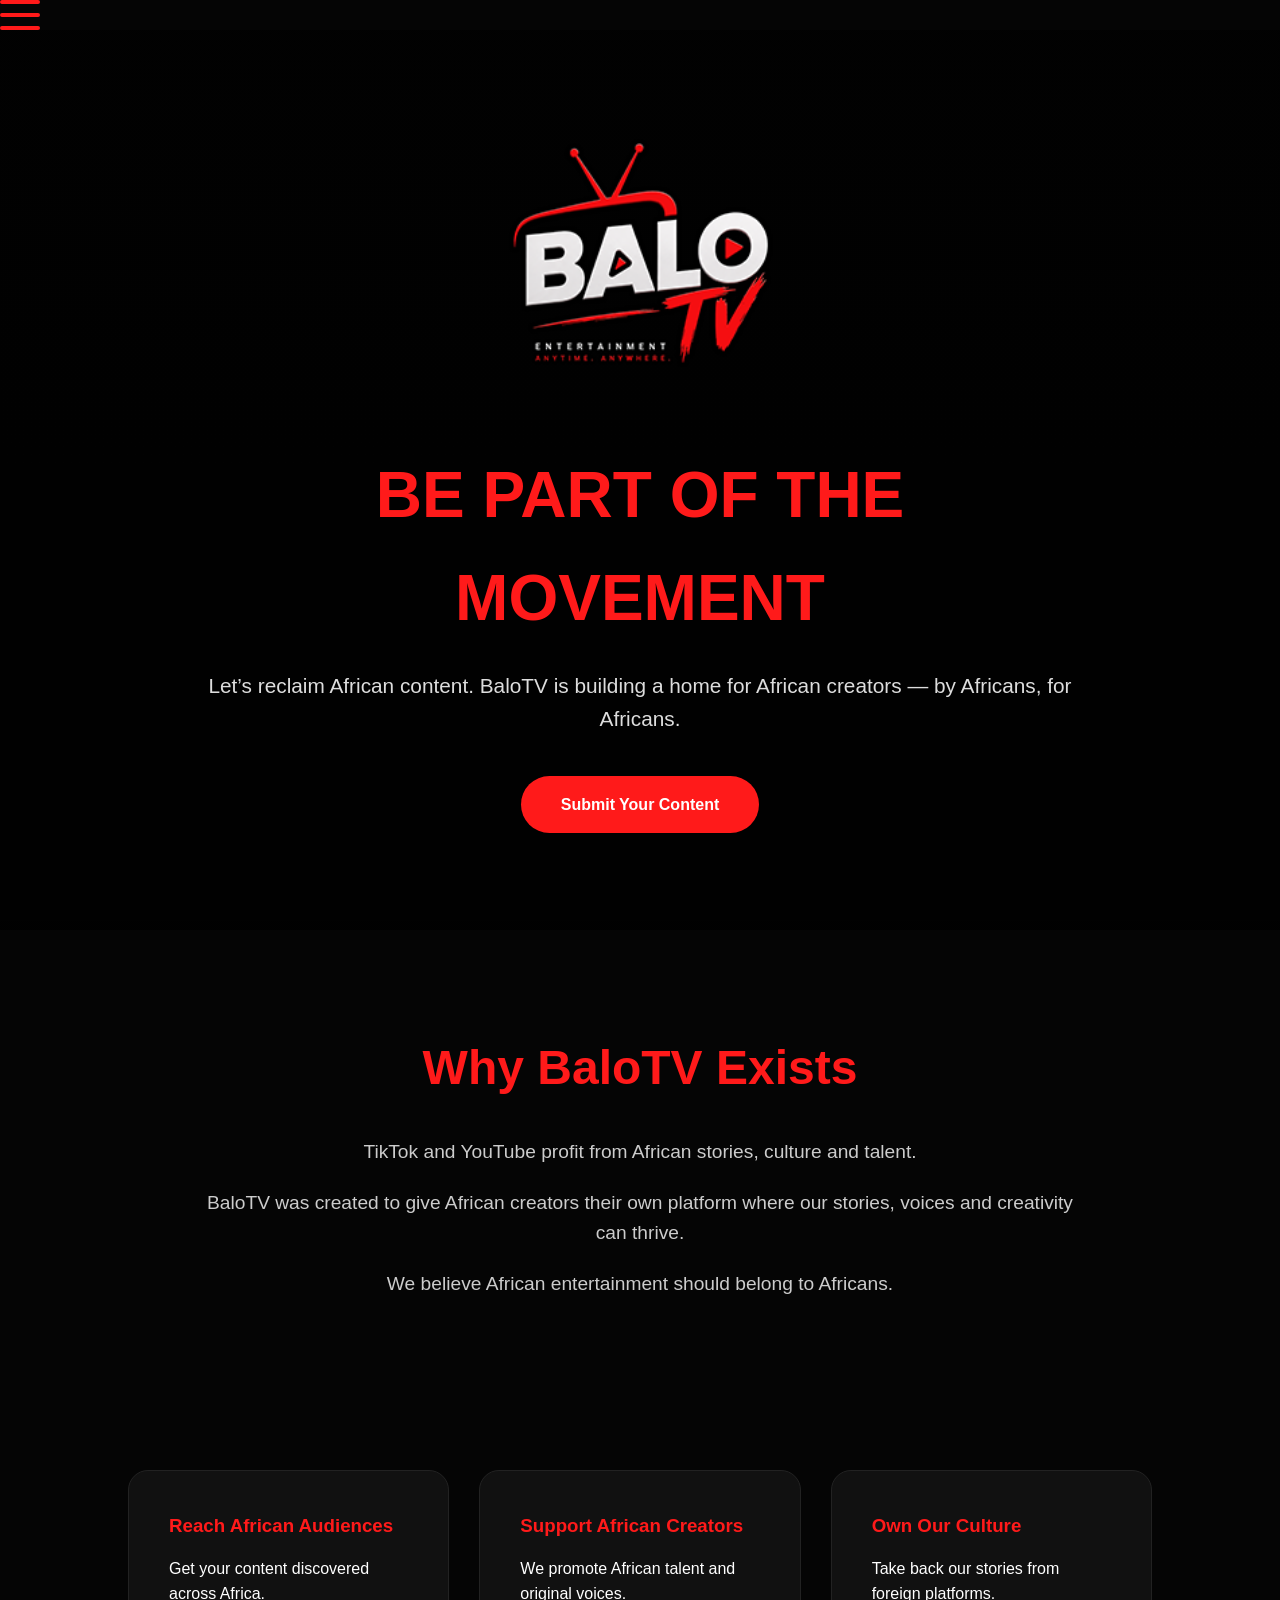
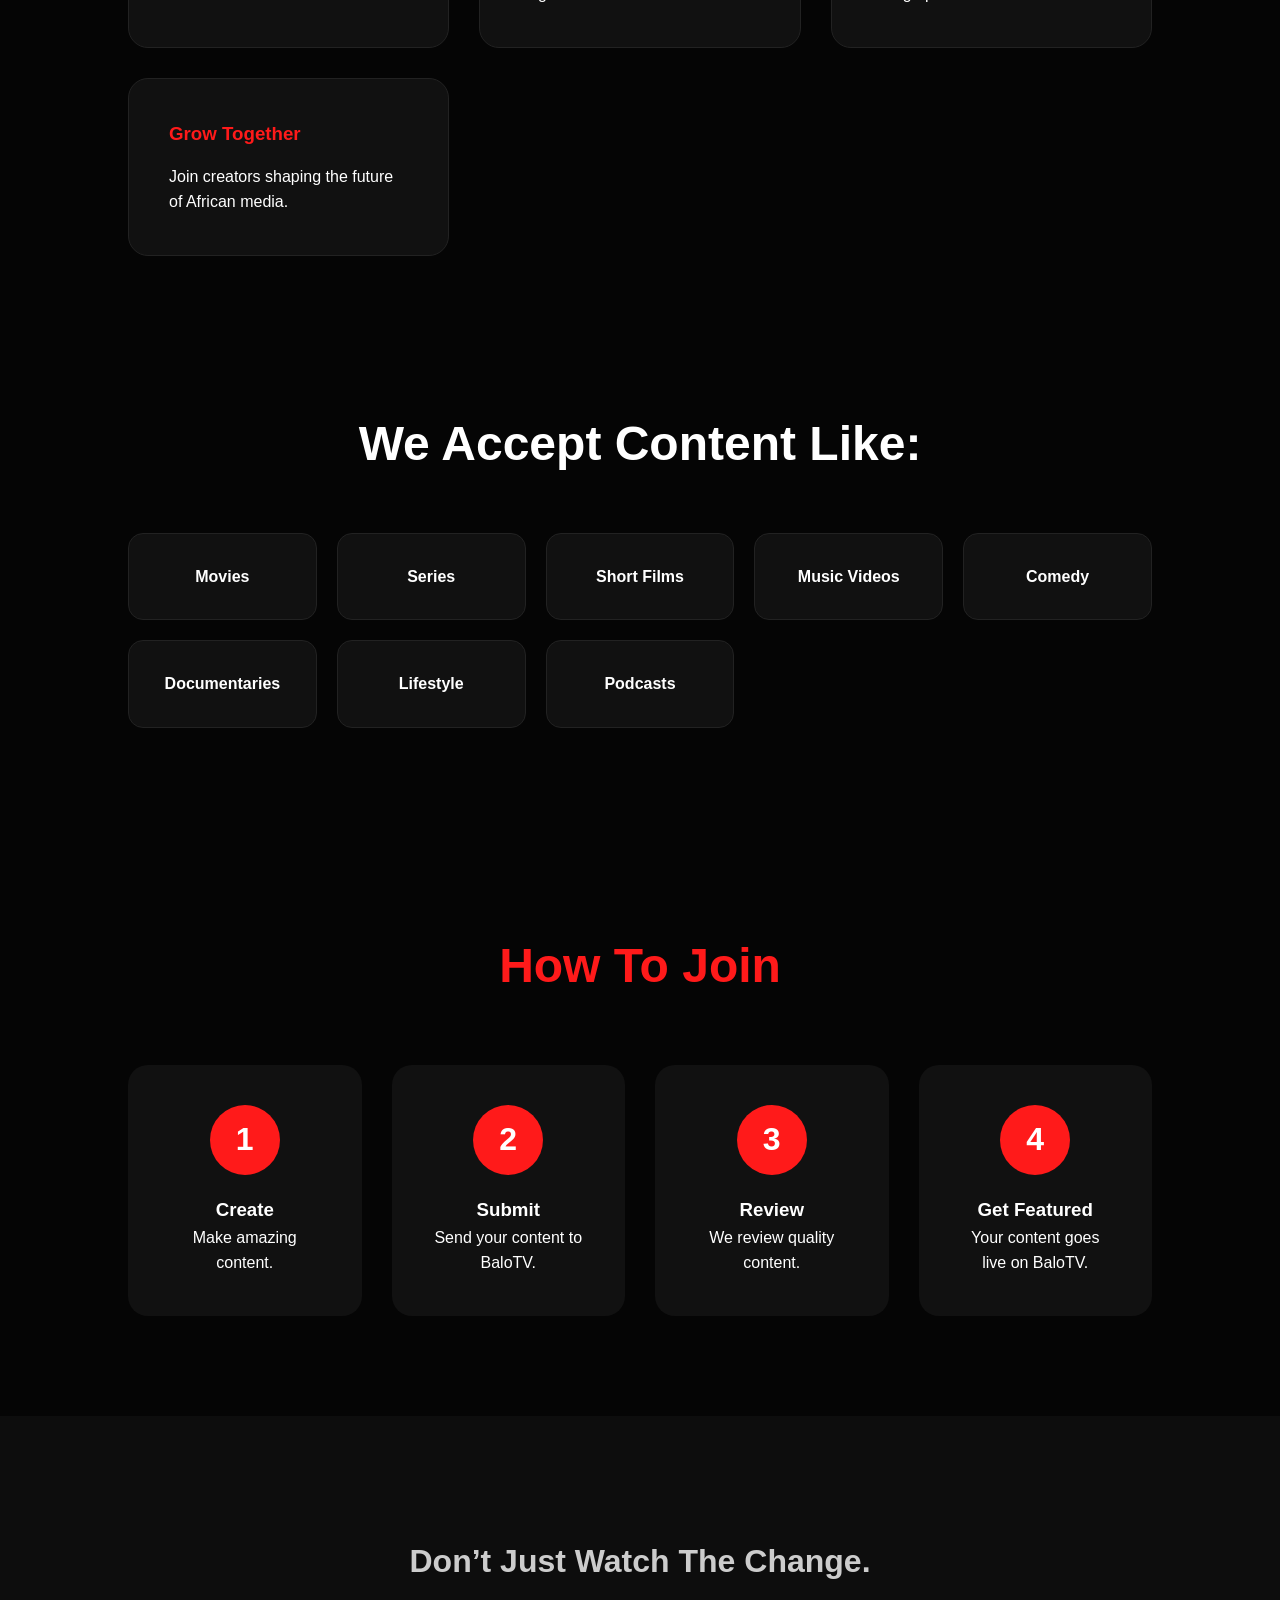
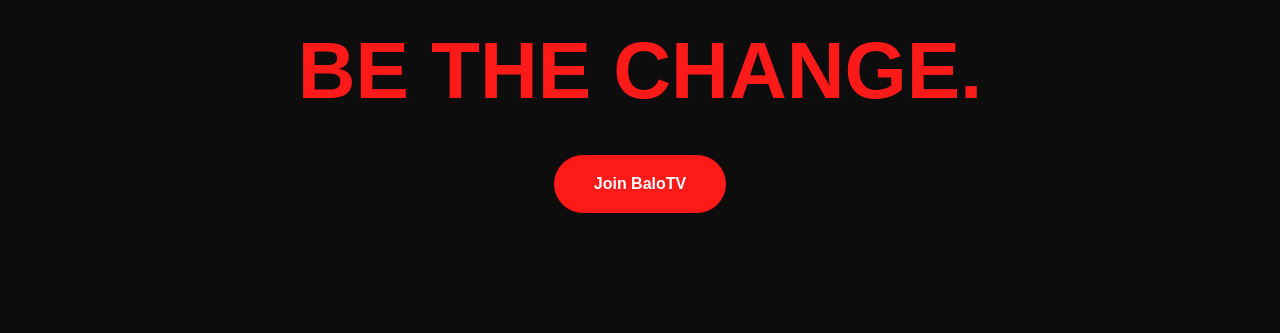
<file: about.html>
<!DOCTYPE html>
<html lang="en">
<head>
  <meta charset="UTF-8" />
  <meta name="viewport" content="width=device-width, initial-scale=1.0"/>
  <title>About BaloTV</title>

  <link rel="stylesheet" href="about.css">
</head>
<body>

  <header class="topbar">

    <!-- HAMBURGER MENU -->
  
    <div class="menu-btn" onclick="toggleMenu()">
  
      <span></span>
      <span></span>
      <span></span>
  
    </div>
  
    <!-- DROPDOWN MENU -->
  
    <div class="dropdown-menu" id="dropdownMenu">
  
      <a href="index.html">Home</a>
  
      <a href="about.html">Submit Content</a>
  
      <a href="terms.html">Terms</a>
  
    </div>
  



    <link rel="manifest" href="manifest.json">

    <meta
      name="theme-color"
      content="#ff1a1a"
    />
    
    <link
      rel="apple-touch-icon"
      href="images/icons/icon-192.png"
    />


  
  </header>   


  <header class="hero">

    <div class="overlay"></div>

    <div class="hero-content">

      <img src="images/balotv-logo.png" class="logo" alt="BaloTV">

      <h1>BE PART OF THE MOVEMENT</h1>

      <p class="hero-text">
        Let’s reclaim African content.
        BaloTV is building a home for African creators —
        by Africans, for Africans.
      </p>

      <a href="https://docs.google.com/forms/d/e/1FAIpQLSebDycgRggwLZPwn_AvzZuVKYHIpEoWNw3H_idjpXT6lPn4hg/viewform?usp=header" class="btn">
        Submit Your Content
      </a>

    </div>





    

  </header>

  <section class="about">

    <h2>Why BaloTV Exists</h2>

    <p>
      TikTok and YouTube profit from African stories,
      culture and talent.
    </p>

    <p>
      BaloTV was created to give African creators
      their own platform where our stories,
      voices and creativity can thrive.
    </p>

    <p>
      We believe African entertainment should belong
      to Africans.
    </p>

  </section>

  <section class="features">

    <div class="card">
      <h3>Reach African Audiences</h3>
      <p>
        Get your content discovered across Africa.
      </p>
    </div>

    <div class="card">
      <h3>Support African Creators</h3>
      <p>
        We promote African talent and original voices.
      </p>
    </div>

    <div class="card">
      <h3>Own Our Culture</h3>
      <p>
        Take back our stories from foreign platforms.
      </p>
    </div>

    <div class="card">
      <h3>Grow Together</h3>
      <p>
        Join creators shaping the future of African media.
      </p>
    </div>

  </section>

  <section class="content-types">

    <h2>We Accept Content Like:</h2>

    <div class="content-grid">

      <div class="type">Movies</div>
      <div class="type">Series</div>
      <div class="type">Short Films</div>
      <div class="type">Music Videos</div>
      <div class="type">Comedy</div>
      <div class="type">Documentaries</div>
      <div class="type">Lifestyle</div>
      <div class="type">Podcasts</div>

    </div>

  </section>

  <section class="steps">

    <h2>How To Join</h2>

    <div class="step-grid">

      <div class="step">
        <span>1</span>
        <h3>Create</h3>
        <p>Make amazing content.</p>
      </div>

      <div class="step">
        <span>2</span>
        <h3>Submit</h3>
        <p>Send your content to BaloTV.</p>
      </div>

      <div class="step">
        <span>3</span>
        <h3>Review</h3>
        <p>We review quality content.</p>
      </div>

      <div class="step">
        <span>4</span>
        <h3>Get Featured</h3>
        <p>Your content goes live on BaloTV.</p>
      </div>

    </div>

  </section>

  <section class="cta">

    <h2>Don’t Just Watch The Change.</h2>

    <h1>BE THE CHANGE.</h1>

    <a href="https://docs.google.com/forms/d/e/1FAIpQLSebDycgRggwLZPwn_AvzZuVKYHIpEoWNw3H_idjpXT6lPn4hg/viewform?usp=header" class="btn">
      Join BaloTV
    </a>

  </section>






  <!-- MOBILE NAV -->

<div class="mobile-nav">

  <button
    class="mobile-nav-btn active"
    onclick="window.location.href='index.html'"
  >
    Home
  </button>

  <button
    class="mobile-nav-btn"
    onclick="window.location.href='library.html'"
  >
    Library
  </button>

  <button
    class="mobile-nav-btn"
    onclick="window.location.href='blog.html'"
  >
    Blog
  </button>

</div>


  <script>

    function toggleMenu(){
    
      document
      .getElementById("dropdownMenu")
      .classList
      .toggle("active");
    
    }
    
    </script>



<script>

  if("serviceWorker" in navigator){
  
    navigator.serviceWorker
    .register("/service-worker.js");
  
  }
  
  </script>


</body>
</html>
</file>
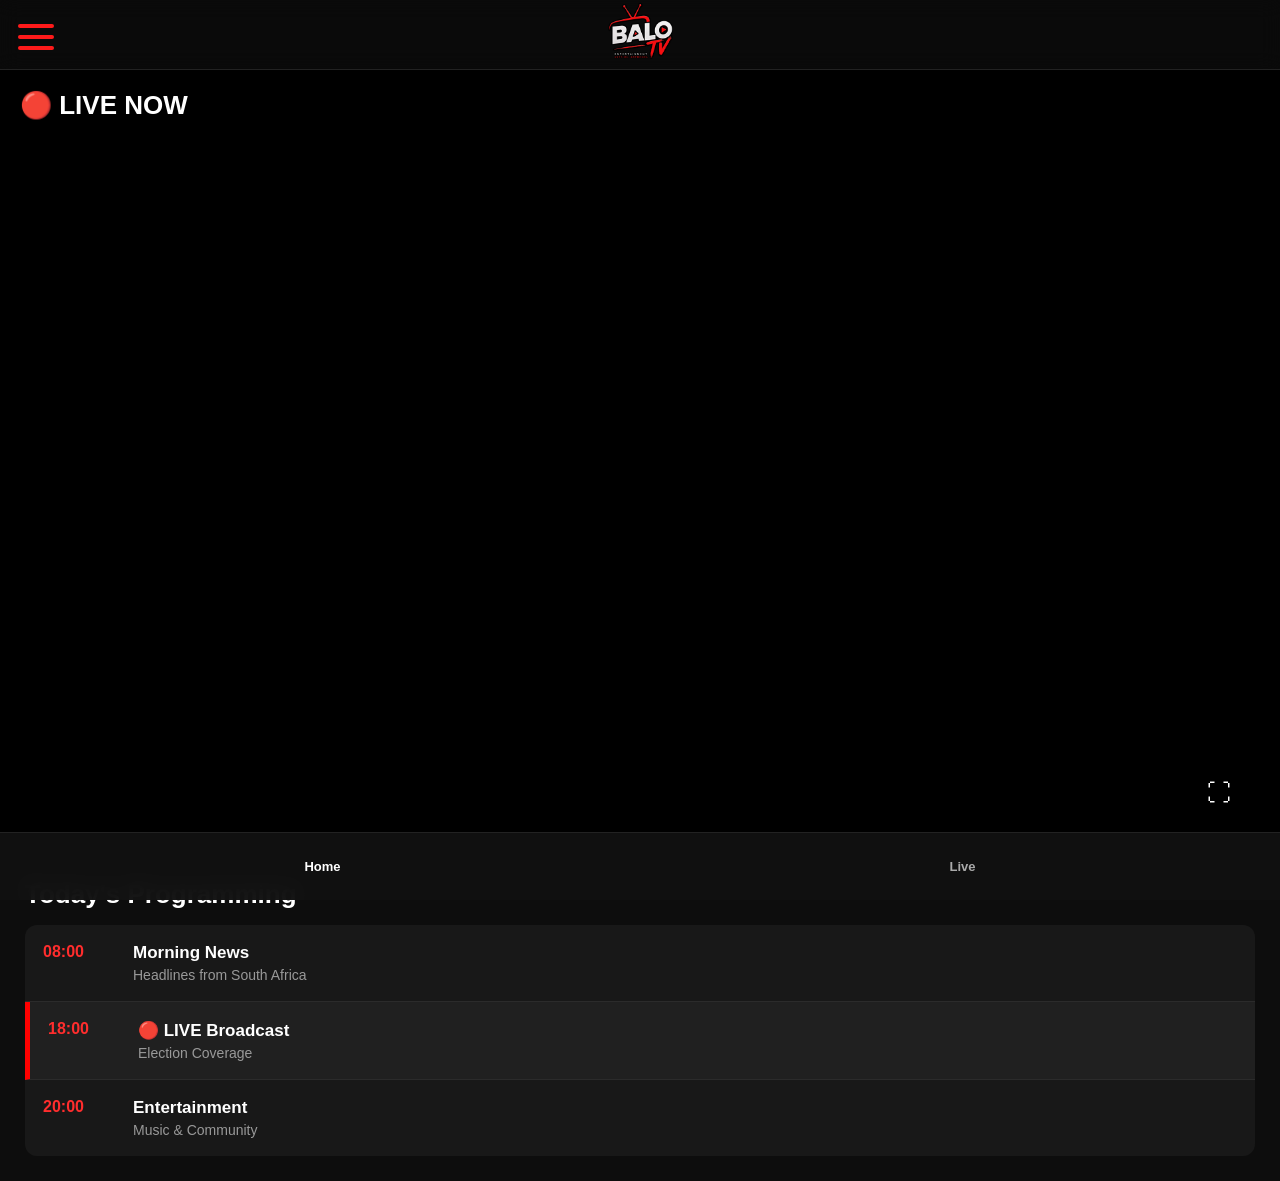
<file: live.html>
<!DOCTYPE html>
<html lang="en">
<head>

<meta charset="UTF-8">
<meta name="viewport" content="width=device-width, initial-scale=1.0">

<title>BaloTV Live</title>

<link rel="stylesheet" href="live.css">

<link rel="manifest" href="manifest.json">

<meta name="theme-color" content="#d60000">

<link rel="icon" href="images/balotv-logo-1.png">

</head>

<body>

<!-- HEADER -->

<!-- TOPBAR -->

<header class="topbar">

  <!-- MENU BUTTON -->

  <div
    class="menu-btn"
    onclick="toggleMenu()"
  >

    <span></span>
    <span></span>
    <span></span>

  </div>

  <!-- DROPDOWN -->

  <div
    class="dropdown-menu"
    id="dropdownMenu"
  >

    <a href="index.html">
      Home
    </a>

    <a href="about.html">
      Submit Content
    </a>

    <a href="terms.html">
      Terms
    </a>

  </div>

  <!-- LOGO -->

  <div class="logo">

    <img
      src="images/balotv-logo.png"
      alt="BaloTV"
    >

  </div>



</header>



<!-- LIVE PLAYER -->

<section class="player-section">

    <h2 class="section-title">

        🔴 LIVE NOW

    </h2>

    <div class="player-wrapper">

        <iframe

            id="livePlayer"

            src=""

            allowfullscreen

            allow="autoplay; encrypted-media"

        ></iframe>




        <button id="fullscreenBtn" class="fullscreen-btn">
          ⛶
      </button>
      
      <iframe id="livePlayer"></iframe>



      

    </div>

</section>

<!-- OFF AIR -->

<section id="offlineScreen">

    <div class="offline-box">

        <h2>

            📺 CURRENTLY OFF AIR

        </h2>

        <p>

            There is no live broadcast at the moment.

        </p>

        <p>

            Please check back later.

        </p>

    </div>

</section>

<section class="schedule">

  <h2 class="section-title">
  
  Today's Programming
  
  </h2>
  
  <div class="schedule-card">
  
  <div class="programme">
  
  <span class="time">08:00</span>
  
  <div>
  
  <h3>Morning News</h3>
  
  <p>Headlines from South Africa</p>
  
  </div>
  
  </div>
  
  <div class="programme current">
  
  <span class="time">18:00</span>
  
  <div>
  
  <h3>🔴 LIVE Broadcast</h3>
  
  <p>Election Coverage</p>
  
  </div>
  
  </div>
  
  <div class="programme">
  
  <span class="time">20:00</span>
  
  <div>
  
  <h3>Entertainment</h3>
  
  <p>Music & Community</p>
  
  </div>
  
  </div>
  
  </div>
  
  </section>


  <!-- MOBILE NAV -->

  <div class="mobile-nav">

    <button
      class="mobile-nav-btn active"
      onclick="window.location.href='index.html'"
    >
      Home
    </button>



    <button
      class="mobile-nav-btn"
      onclick="window.location.href='blog.html'"
    >
      Live
    </button>

  </div>




<script src="live.js"></script>

</body>
</html>
</file>
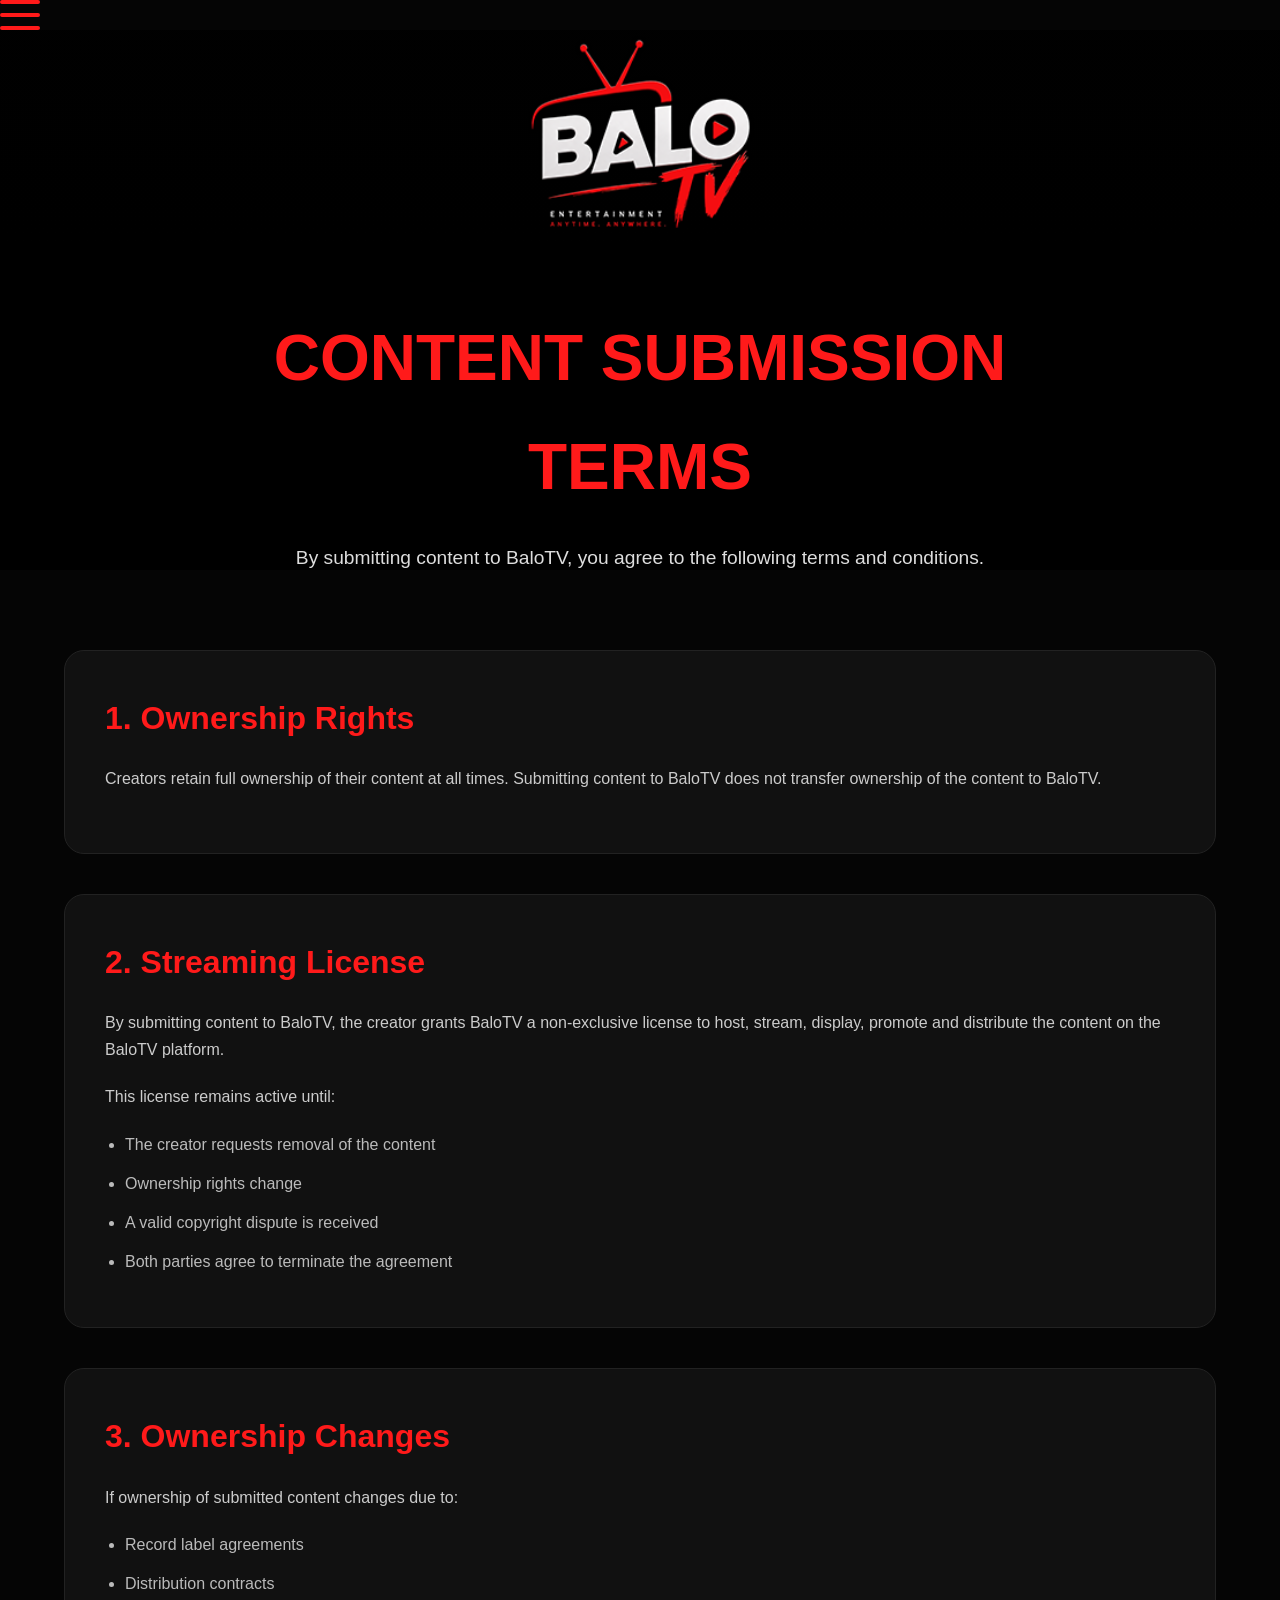
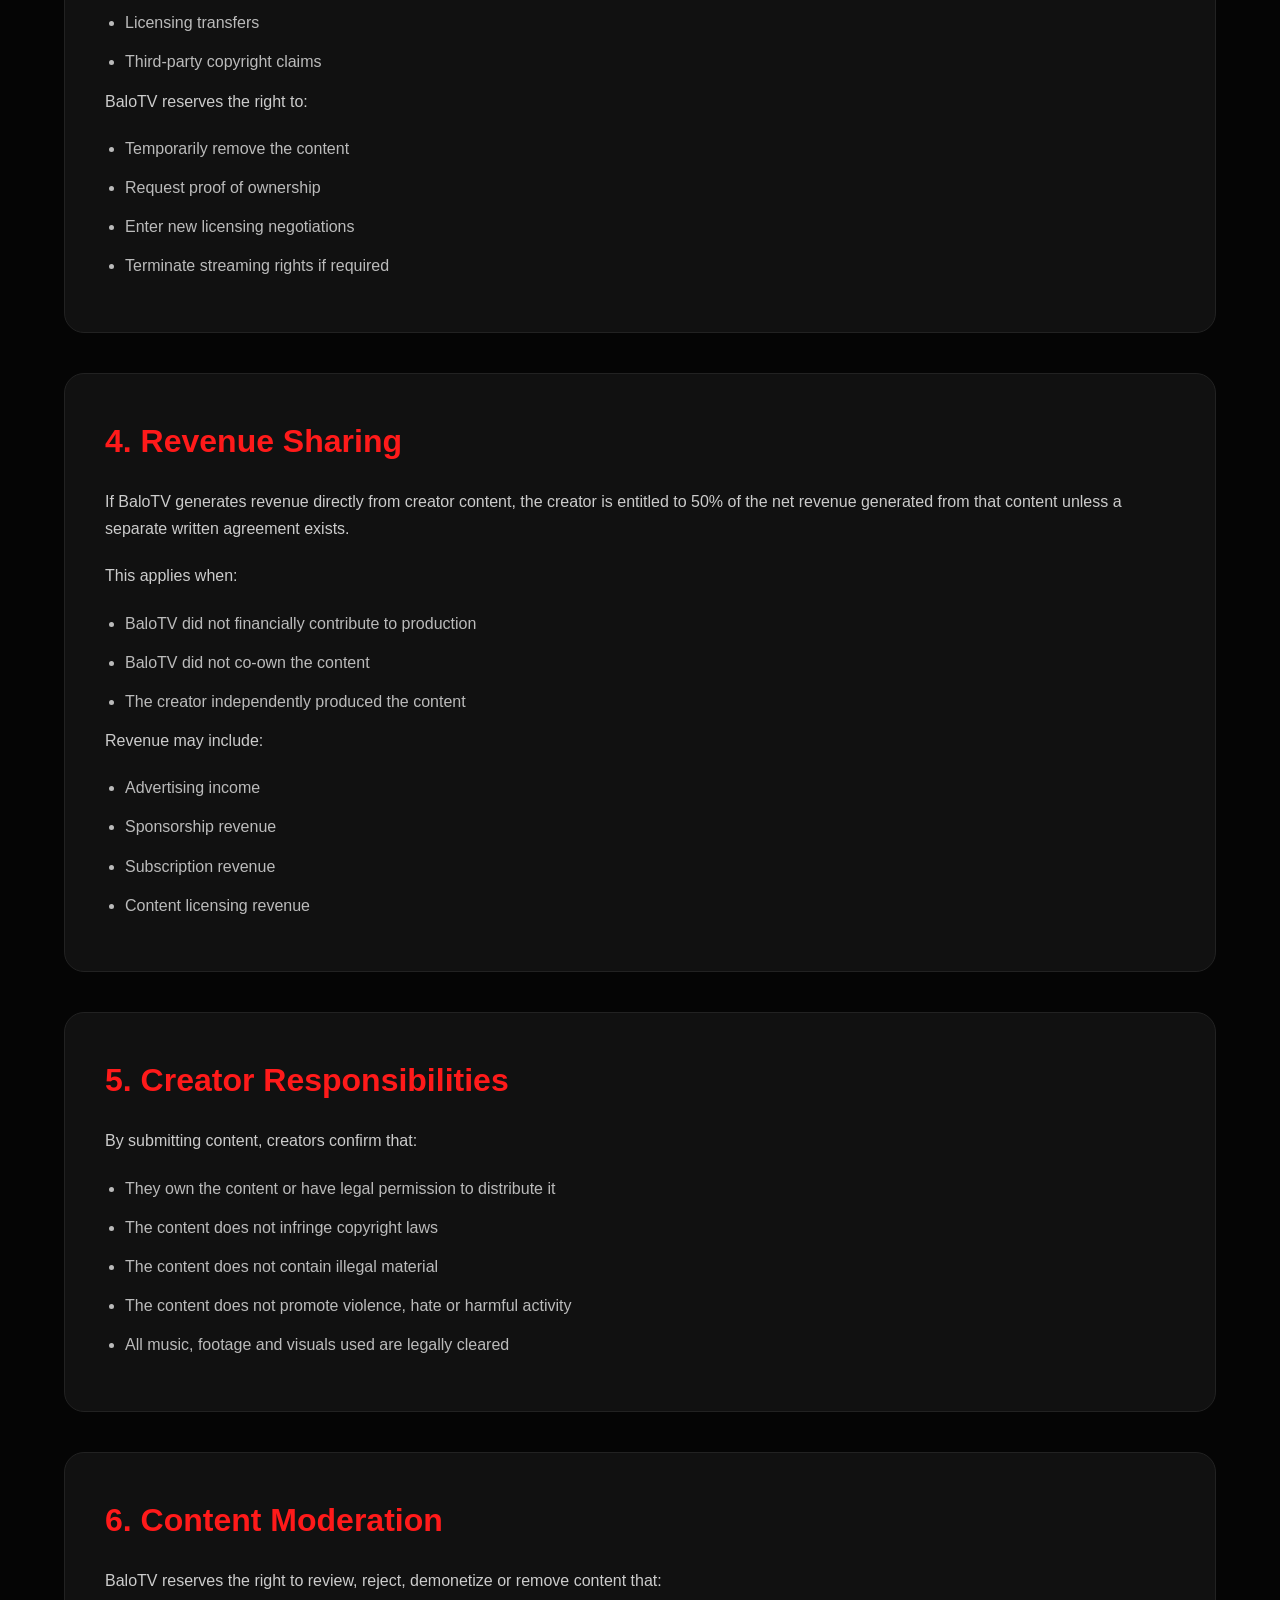
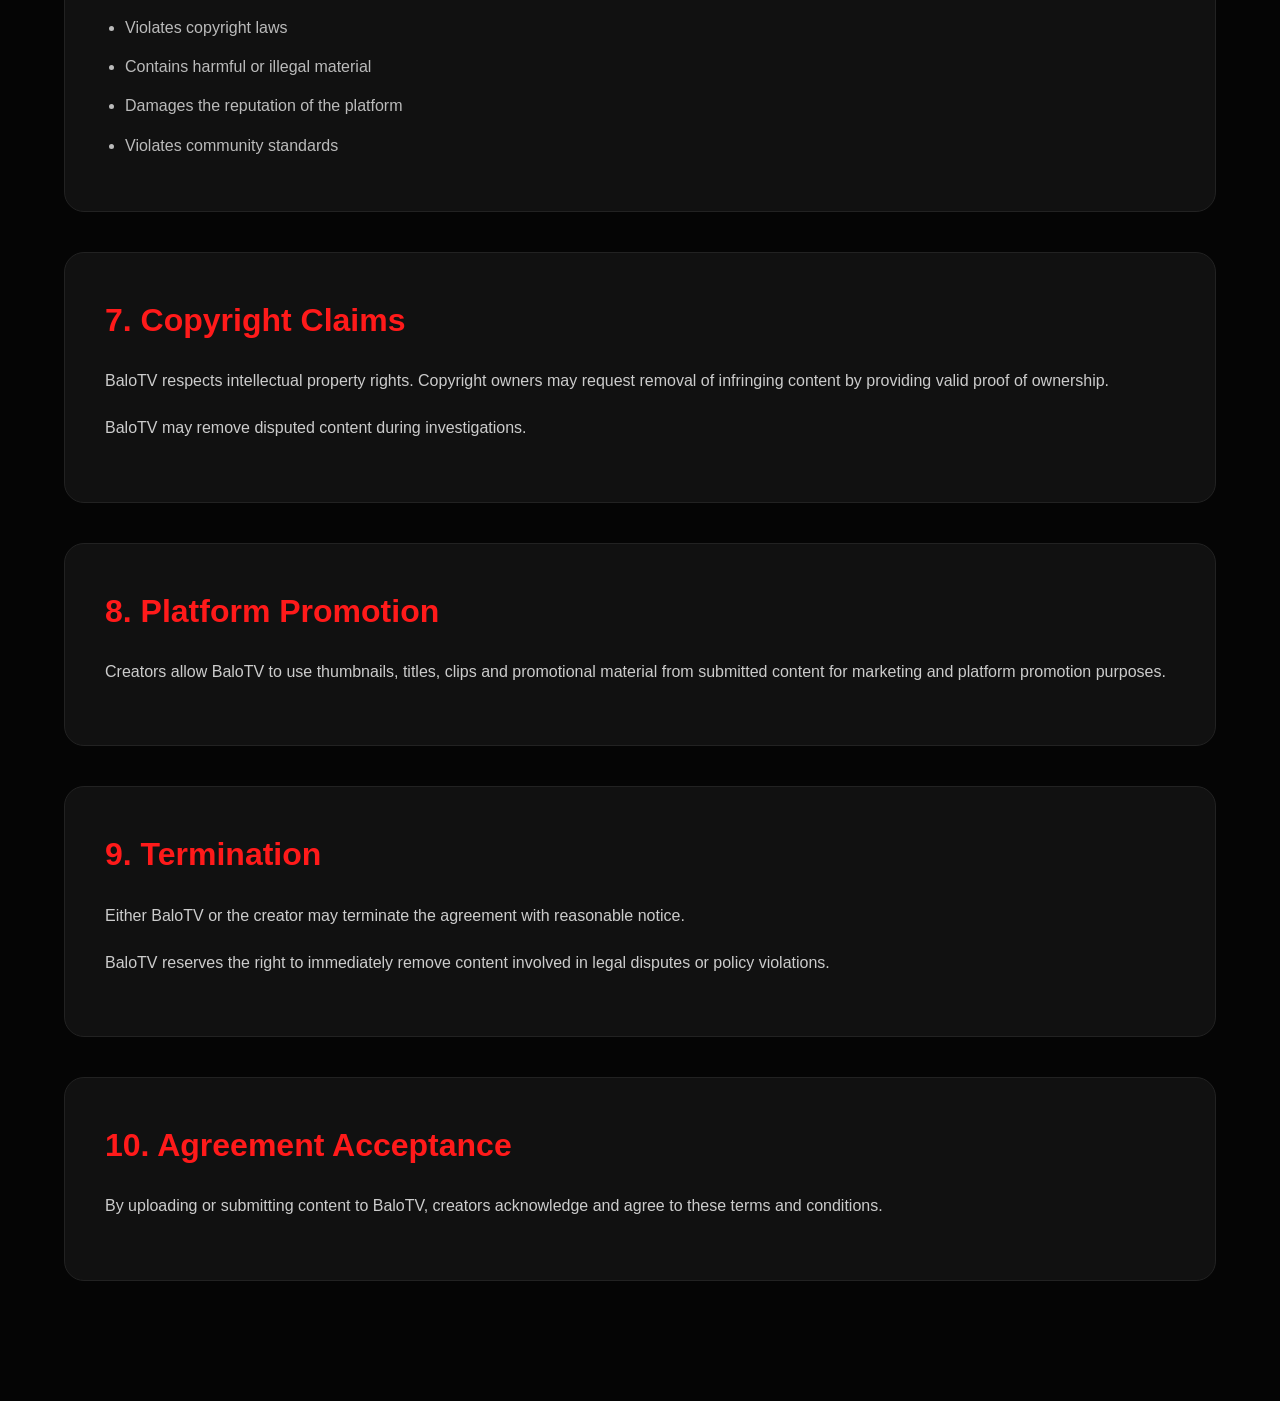
<file: terms.html>
<!DOCTYPE html>
<html lang="en">
<head>
  <meta charset="UTF-8" />
  <meta name="viewport" content="width=device-width, initial-scale=1.0"/>
  <title>BaloTV Terms & Conditions</title>

  <link rel="stylesheet" href="terms.css">


  <link rel="manifest" href="manifest.json">

  <meta
    name="theme-color"
    content="#ff1a1a"
  />
  
  <link
    rel="apple-touch-icon"
    href="images/icon-192.png"
  />


</head>
<body>


 

  <header class="topbar">

    <!-- HAMBURGER MENU -->
  
    <div class="menu-btn" onclick="toggleMenu()">
  
      <span></span>
      <span></span>
      <span></span>
  
    </div>
  
    <!-- DROPDOWN MENU -->
  
    <div class="dropdown-menu" id="dropdownMenu">
  
      <a href="index.html">Home</a>
  
      <a href="about.html">Submit Content</a>
  
      <a href="terms.html">Terms</a>
  
    </div>
  

  
  </header>   
  
  

  <header class="hero">


    

    <div class="overlay"></div>

    <div class="hero-content">

      <img src="images/balotv-logo.png" class="logo" alt="BaloTV Logo">

      <h1>CONTENT SUBMISSION TERMS</h1>

      <p>
        By submitting content to BaloTV,
        you agree to the following terms and conditions.
      </p>

    </div>

  </header>

  <main class="container">

    <section class="card">

      <h2>1. Ownership Rights</h2>

      <p>
        Creators retain full ownership of their content at all times.
        Submitting content to BaloTV does not transfer ownership
        of the content to BaloTV.
      </p>

    </section>

    <section class="card">

      <h2>2. Streaming License</h2>

      <p>
        By submitting content to BaloTV, the creator grants BaloTV
        a non-exclusive license to host, stream, display,
        promote and distribute the content on the BaloTV platform.
      </p>

      <p>
        This license remains active until:
      </p>

      <ul>
        <li>The creator requests removal of the content</li>
        <li>Ownership rights change</li>
        <li>A valid copyright dispute is received</li>
        <li>Both parties agree to terminate the agreement</li>
      </ul>

    </section>

    <section class="card">

      <h2>3. Ownership Changes</h2>

      <p>
        If ownership of submitted content changes due to:
      </p>

      <ul>
        <li>Record label agreements</li>
        <li>Distribution contracts</li>
        <li>Licensing transfers</li>
        <li>Third-party copyright claims</li>
      </ul>

      <p>
        BaloTV reserves the right to:
      </p>

      <ul>
        <li>Temporarily remove the content</li>
        <li>Request proof of ownership</li>
        <li>Enter new licensing negotiations</li>
        <li>Terminate streaming rights if required</li>
      </ul>

    </section>

    <section class="card">

      <h2>4. Revenue Sharing</h2>

      <p>
        If BaloTV generates revenue directly from creator content,
        the creator is entitled to 50% of the net revenue generated
        from that content unless a separate written agreement exists.
      </p>

      <p>
        This applies when:
      </p>

      <ul>
        <li>BaloTV did not financially contribute to production</li>
        <li>BaloTV did not co-own the content</li>
        <li>The creator independently produced the content</li>
      </ul>

      <p>
        Revenue may include:
      </p>

      <ul>
        <li>Advertising income</li>
        <li>Sponsorship revenue</li>
        <li>Subscription revenue</li>
        <li>Content licensing revenue</li>
      </ul>

    </section>

    <section class="card">

      <h2>5. Creator Responsibilities</h2>

      <p>
        By submitting content, creators confirm that:
      </p>

      <ul>
        <li>They own the content or have legal permission to distribute it</li>
        <li>The content does not infringe copyright laws</li>
        <li>The content does not contain illegal material</li>
        <li>The content does not promote violence, hate or harmful activity</li>
        <li>All music, footage and visuals used are legally cleared</li>
      </ul>

    </section>

    <section class="card">

      <h2>6. Content Moderation</h2>

      <p>
        BaloTV reserves the right to review, reject,
        demonetize or remove content that:
      </p>

      <ul>
        <li>Violates copyright laws</li>
        <li>Contains harmful or illegal material</li>
        <li>Damages the reputation of the platform</li>
        <li>Violates community standards</li>
      </ul>

    </section>

    <section class="card">

      <h2>7. Copyright Claims</h2>

      <p>
        BaloTV respects intellectual property rights.
        Copyright owners may request removal of infringing content
        by providing valid proof of ownership.
      </p>

      <p>
        BaloTV may remove disputed content during investigations.
      </p>

    </section>

    <section class="card">

      <h2>8. Platform Promotion</h2>

      <p>
        Creators allow BaloTV to use thumbnails,
        titles, clips and promotional material from submitted content
        for marketing and platform promotion purposes.
      </p>

    </section>

    <section class="card">

      <h2>9. Termination</h2>

      <p>
        Either BaloTV or the creator may terminate the agreement
        with reasonable notice.
      </p>

      <p>
        BaloTV reserves the right to immediately remove content
        involved in legal disputes or policy violations.
      </p>

    </section>

    <section class="card">

      <h2>10. Agreement Acceptance</h2>

      <p>
        By uploading or submitting content to BaloTV,
        creators acknowledge and agree to these terms and conditions.
      </p>

    </section>

  </main>


<!-- MOBILE NAV -->

<div class="mobile-nav">

  <button
    class="mobile-nav-btn active"
    onclick="window.location.href='index.html'"
  >
    Home
  </button>

  <button
    class="mobile-nav-btn"
    onclick="window.location.href='library.html'"
  >
    Library
  </button>

  <button
    class="mobile-nav-btn"
    onclick="window.location.href='blog.html'"
  >
    Blog
  </button>

</div>



  <script>

    function toggleMenu(){
    
      document
      .getElementById("dropdownMenu")
      .classList
      .toggle("active");
    
    }

    
    </script>


<script>

  if("serviceWorker" in navigator){
  
    navigator.serviceWorker
    .register("/service-worker.js");
  
  }
  
  </script>



</body>
</html>
</file>
<file: about.css>
*{
  margin:0;
  padding:0;
  box-sizing:border-box;
}

body{
  background:#050505;
  color:white;
  font-family:Arial, sans-serif;
  line-height:1.6;
}

.hero{
  position:relative;
  height:100vh;
  background:
  linear-gradient(to bottom,
  rgba(0,0,0,0.7),
  rgba(0,0,0,0.9)),
  url('https://images.unsplash.com/photo-1516321318423-f06f85e504b3?q=80&w=1400');
  background-size:cover;
  background-position:center;
  display:flex;
  justify-content:center;
  align-items:center;
  text-align:center;
  padding:20px;
}

.hero-content{
  max-width:900px;
  z-index:2;
}

.logo{
  width:280px;
  margin-bottom:30px;
}

.hero h1{
  font-size:4rem;
  color:#ff1a1a;
  margin-bottom:20px;
}

.hero-text{
  font-size:1.3rem;
  color:#ddd;
  margin-bottom:40px;
}

.btn{
  display:inline-block;
  padding:16px 40px;
  background:#ff1a1a;
  color:white;
  text-decoration:none;
  border-radius:50px;
  font-weight:bold;
  transition:0.3s;
}

.btn:hover{
  background:#ff4444;
  transform:scale(1.05);
}

.about{
  padding:100px 10%;
  text-align:center;
}

.about h2{
  font-size:3rem;
  margin-bottom:30px;
  color:#ff1a1a;
}

.about p{
  max-width:900px;
  margin:20px auto;
  font-size:1.2rem;
  color:#ccc;
}

.features{
  display:grid;
  grid-template-columns:repeat(auto-fit,minmax(250px,1fr));
  gap:30px;
  padding:50px 10%;
}

.card{
  background:#111;
  border:1px solid #222;
  padding:40px;
  border-radius:20px;
  transition:0.3s;
}

.card:hover{
  transform:translateY(-10px);
  border-color:#ff1a1a;
}

.card h3{
  color:#ff1a1a;
  margin-bottom:15px;
}

.content-types{
  padding:100px 10%;
  text-align:center;
}

.content-types h2{
  font-size:3rem;
  margin-bottom:50px;
}

.content-grid{
  display:grid;
  grid-template-columns:repeat(auto-fit,minmax(180px,1fr));
  gap:20px;
}

.type{
  background:#111;
  padding:30px;
  border-radius:15px;
  border:1px solid #222;
  font-weight:bold;
  transition:0.3s;
}

.type:hover{
  background:#ff1a1a;
}

.steps{
  padding:100px 10%;
  text-align:center;
}

.steps h2{
  font-size:3rem;
  margin-bottom:60px;
  color:#ff1a1a;
}

.step-grid{
  display:grid;
  grid-template-columns:repeat(auto-fit,minmax(220px,1fr));
  gap:30px;
}

.step{
  background:#111;
  padding:40px;
  border-radius:20px;
}

.step span{
  width:70px;
  height:70px;
  background:#ff1a1a;
  display:flex;
  justify-content:center;
  align-items:center;
  margin:auto;
  border-radius:50%;
  font-size:2rem;
  font-weight:bold;
  margin-bottom:20px;
}

.cta{
  padding:120px 10%;
  text-align:center;
  background:#0d0d0d;
}

.cta h2{
  font-size:2rem;
  color:#ccc;
}

.cta h1{
  font-size:5rem;
  color:#ff1a1a;
  margin:20px 0;
}

footer{
  padding:40px;
  text-align:center;
  border-top:1px solid #222;
  color:#888;
}

@media(max-width:768px){

  .hero h1{
    font-size:2.5rem;
  }

  .cta h1{
    font-size:3rem;
  }

}




/* HAMBURGER MENU */

.menu-btn{
  width:40px;
  height:30px;

  display:flex;
  flex-direction:column;
  justify-content:space-between;

  cursor:pointer;

  margin-right:20px;

  z-index:1002;
}

.menu-btn span{
  width:100%;
  height:4px;

  background:#ff1a1a;

  border-radius:10px;

  transition:0.3s;
}

/* DROPDOWN MENU */

.dropdown-menu{
  position:absolute;

  top:70px;
  left:20px;

  width:220px;

  background:#111;

  border:1px solid #222;

  border-radius:20px;

  padding:15px;

  display:none;

  flex-direction:column;

  gap:15px;

  z-index:1001;

  box-shadow:0 10px 30px rgba(0,0,0,0.5);
}

.dropdown-menu.active{
  display:flex;
}

.dropdown-menu a{
  color:white;

  text-decoration:none;

  background:#1a1a1a;

  padding:15px;

  border-radius:12px;

  font-weight:bold;

  transition:0.3s;
}

.dropdown-menu a:hover{
  background:#ff1a1a;
}

/* MOBILE */

@media(max-width:768px){

  .dropdown-menu{
    width:180px;
  }

}



/* MOBILE NAV */

.mobile-nav{

  position:fixed;

  left:0;
  right:0;
  bottom:0;

  height:70px;

  background:#111;

  border-top:1px solid #222;

  display:none;

  justify-content:space-around;

  align-items:center;

  z-index:9999;
}

.mobile-nav-btn{

  background:none;

  border:none;

  color:#aaa;

  font-size:14px;

  font-weight:600;
}

.mobile-nav-btn.active{
  color:#aaa;
}

@media(max-width:768px){

  .mobile-nav{
    display:flex;
  }

  body{
    padding-bottom:90px;
  }

}
</file>
<file: live.css>
/* ==========================
   BaloTV TV Theme
========================== */

*{
  margin:0;
  padding:0;
  box-sizing:border-box;
  }
  
  body{
  background:#0d0d0d;
  color:#fff;
  font-family:Arial,Helvetica,sans-serif;
  }
  
  /* =========================================
   TOPBAR
========================================= */

.topbar{
   height:70px;
   background:rgba(10,10,10,0.92);
   backdrop-filter:blur(10px);
 
   display:grid;
   grid-template-columns:1fr auto 1fr;
   align-items:center;
 
   padding:0 18px;
 
   border-bottom:1px solid #222;
 
   position:sticky;
   top:0;
 
   z-index:9999;
 }
 
 .logo{
   justify-self:center;
 }
 
 .logo img{
   height:69px;
   width:auto;
 }
 
  
  /* ==========================
     LIVE
  ========================== */
  
  .live-indicator{
  display:flex;
  align-items:center;
  gap:8px;
  font-weight:bold;
  color:#ff3b3b;
  }
  
  .live-dot{
  width:12px;
  height:12px;
  background:#ff0000;
  border-radius:50%;
  animation:pulse 1s infinite;
  }
  
  @keyframes pulse{
  
  0%{
  transform:scale(1);
  opacity:1;
  }
  
  50%{
  transform:scale(1.5);
  opacity:.4;
  }
  
  100%{
  transform:scale(1);
  opacity:1;
  }
  
  }
  
  /* ==========================
     NEWS TICKER
  ========================== */
  
  .ticker{
  background:#d60000;
  overflow:hidden;
  height:40px;
  display:flex;
  align-items:center;
  }
  
  .ticker-content{
  white-space:nowrap;
  display:inline-block;
  padding-left:100%;
  animation:ticker 25s linear infinite;
  font-weight:bold;
  }
  
  @keyframes ticker{
  
  0%{
  transform:translateX(0);
  }
  
  100%{
  transform:translateX(-100%);
  }
  
  }
  
  /* ==========================
     PLAYER
  ========================== */
  
  .player-section{
    position:relative;
    width:100%;
    padding:20px;
    height:auto;
    background:#000;
}
  
  .section-title{
  margin-bottom:15px;
  font-size:26px;
  color:#fff;
  }
  
  .player-wrapper{
    position:relative;
    width:100%;
    aspect-ratio:16/9;
    overflow:hidden;
    background:#000;
    border-radius:12px;
}





.player-wrapper iframe{
    width:100%;
    height:100%;
    border:none;
    transition:.3s;
}



.vertical-mode iframe{

  position:absolute;

  top:-12%;
  left:-12%;

  width:124%;
  height:124%;

}


  
  /* ==========================
     OFF AIR
  ========================== */
  
  #offlineScreen{
  display:none;
  padding:30px;
  }
  
  .offline-box{
  background:#181818;
  padding:40px;
  border-radius:10px;
  text-align:center;
  border:2px solid #333;
  }
  
  .offline-box h2{
  margin-bottom:15px;
  color:#ff4444;
  }
  
  .offline-box p{
  color:#ccc;
  margin:10px 0;
  }
  
  
  
  /* ==========================
     BUTTONS
  ========================== */
  
  .controls{
  display:flex;
  justify-content:center;
  gap:15px;
  padding:25px;
  }
  
  .controls button{
  background:#d60000;
  color:#fff;
  border:none;
  padding:12px 25px;
  font-size:16px;
  border-radius:6px;
  cursor:pointer;
  transition:.3s;
  }
  
  .controls button:hover{
  background:#ff1a1a;
  }
  
  /* ==========================
     FOOTER
  ========================== */
  
  footer{
  margin-top:30px;
  padding:40px 20px;
  text-align:center;
  background:#111;
  border-top:3px solid #d60000;
  }
  
  .footer-logo{
  width:70px;
  margin-bottom:15px;
  }
  
  footer h3{
  margin-bottom:10px;
  }
  
  footer p,
  footer small{
  color:#999;
  }
  
  /* ==========================
     MOBILE
  ========================== */
  
  @media(max-width:768px){
  
  .topbar{
  padding:10px;
  }
  
  .logo{
  width:45px;
  height:45px;
  }
  
  .logo-box h1{
  font-size:20px;
  }
  
  .section-title{
  font-size:22px;
  }
  
  .controls{
  flex-direction:column;
  }
  
  .controls button{
  width:100%;
  }
  
  .video-grid{
  grid-template-columns:1fr;
  }
  
  }



  /* =========================================
   MOBILE NAV
========================================= */

.mobile-nav{
   position:fixed;
 
   left:0;
   right:0;
   bottom:0;
 
   height:68px;
 
   background:rgba(17,17,17,0.96);
 
   backdrop-filter:blur(10px);
 
   border-top:1px solid #222;
 
   display:flex;
 
   justify-content:space-around;
   align-items:center;
 
   z-index:9999;
 }
 
 .mobile-nav-btn{
   background:none;
 
   border:none;
 
   color:#aaa;
 
   font-size:13px;
 
   font-weight:600;
 
   cursor:pointer;
 }
 
 .mobile-nav-btn.active{
   color:white;
 }



 /* =========================================
   MENU BUTTON
========================================= */

.menu-btn{
   width:36px;
   height:26px;
 
   display:flex;
   flex-direction:column;
   justify-content:space-between;
 
   cursor:pointer;
 
   margin-right:14px;
 }
 
 .menu-btn span{
   width:100%;
   height:4px;
 
   background:#ff1a1a;
 
   border-radius:20px;
 }
 
 /* =========================================
    DROPDOWN
 ========================================= */
 
 .dropdown-menu{
   position:fixed;
 
   top:78px;
   left:18px;
 
   width:220px;
 
   background:#111;
 
   border:1px solid #222;
 
   border-radius:18px;
 
   padding:15px;
 
   display:none;
   flex-direction:column;
 
   gap:12px;
 
   z-index:9999;
 
   box-shadow:
     0 15px 40px rgba(0,0,0,0.45);
 }
 
 .dropdown-menu.active{
   display:flex;
 }
 
 .dropdown-menu a{
   text-decoration:none;
 
   color:white;
 
   background:#1a1a1a;
 
   padding:14px;
 
   border-radius:12px;
 
   font-weight:bold;
 
   transition:0.3s;
 }
 
 .dropdown-menu a:hover{
   background:#ff1a1a;
 }



 .schedule{
   padding:25px;
   }
   
   .schedule-card{
   background:#181818;
   border-radius:12px;
   overflow:hidden;
   }
   
   .programme{
   display:flex;
   gap:20px;
   padding:18px;
   border-bottom:1px solid #2b2b2b;
   }
   
   .programme:last-child{
   border-bottom:none;
   }
   
   .time{
   width:70px;
   font-weight:bold;
   color:#ff2d2d;
   }
   
   .programme h3{
   margin-bottom:4px;
   font-size:17px;
   }
   
   .programme p{
   color:#999;
   font-size:14px;
   }
   
   .current{
   background:#202020;
   border-left:5px solid #ff0000;
   }




   .fullscreen-btn{
    position:absolute;
    right:15px;
    bottom:15px;

    width:52px;
    height:52px;

    border:none;
    border-radius:50%;

    background:rgba(0,0,0,.75);
    color:#fff;

    font-size:24px;
    cursor:pointer;

    z-index:1000;

    backdrop-filter:blur(10px);

    transition:.2s;
}

.fullscreen-btn:hover{
    background:#d60000;
}
</file>
<file: terms.css>
*{
  margin:0;
  padding:0;
  box-sizing:border-box;
}

body{
  background:#050505;
  color:white;
  font-family:Arial, sans-serif;
  line-height:1.7;
}

.hero{
  position:relative;
  height:60vh;

  background:
  linear-gradient(to bottom,
  rgba(0,0,0,0.7),
  rgba(0,0,0,0.95)),
  url('https://images.unsplash.com/photo-1516280440614-37939bbacd81?q=80&w=1400');

  background-size:cover;
  background-position:center;

  display:flex;
  justify-content:center;
  align-items:center;

  text-align:center;
  padding:20px;
}

.overlay{
  position:absolute;
  inset:0;
  background:rgba(0,0,0,0.5);
}

.hero-content{
  position:relative;
  z-index:2;
  max-width:900px;
}

.logo{
  width:240px;
  margin-bottom:30px;
}

.hero h1{
  font-size:4rem;
  color:#ff1a1a;
  margin-bottom:20px;
}

.hero p{
  font-size:1.2rem;
  color:#ddd;
}

.container{
  width:90%;
  max-width:1200px;
  margin:auto;
  padding:80px 0;
}

.card{
  background:#111;
  border:1px solid #222;
  border-radius:20px;
  padding:40px;
  margin-bottom:40px;

  transition:0.3s;
}

.card:hover{
  border-color:#ff1a1a;
  transform:translateY(-5px);
}

.card h2{
  color:#ff1a1a;
  margin-bottom:20px;
  font-size:2rem;
}

.card p{
  color:#ccc;
  margin-bottom:20px;
}

.card ul{
  margin-left:20px;
  color:#bbb;
}

.card li{
  margin-bottom:12px;
}

footer{
  background:#0d0d0d;
  border-top:1px solid #222;
  text-align:center;
  padding:50px 20px;
}

footer h3{
  color:#ff1a1a;
  font-size:2rem;
  margin-bottom:10px;
}

footer p{
  color:#888;
  margin:10px 0;
}

.small{
  font-size:0.9rem;
}

@media(max-width:768px){

  .hero{
    height:70vh;
  }

  .hero h1{
    font-size:2.5rem;
  }

  .card{
    padding:25px;
  }

  .card h2{
    font-size:1.5rem;
  }

}



/* HAMBURGER MENU */

.menu-btn{
  width:40px;
  height:30px;

  display:flex;
  flex-direction:column;
  justify-content:space-between;

  cursor:pointer;

  margin-right:20px;

  z-index:1002;
}

.menu-btn span{
  width:100%;
  height:4px;

  background:#ff1a1a;

  border-radius:10px;

  transition:0.3s;
}

/* DROPDOWN MENU */

.dropdown-menu{
  position:absolute;

  top:70px;
  left:20px;

  width:220px;

  background:#111;

  border:1px solid #222;

  border-radius:20px;

  padding:15px;

  display:none;

  flex-direction:column;

  gap:15px;

  z-index:1001;

  box-shadow:0 10px 30px rgba(0,0,0,0.5);
}

.dropdown-menu.active{
  display:flex;
}

.dropdown-menu a{
  color:white;

  text-decoration:none;

  background:#1a1a1a;

  padding:15px;

  border-radius:12px;

  font-weight:bold;

  transition:0.3s;
}

.dropdown-menu a:hover{
  background:#ff1a1a;
}

/* MOBILE */

@media(max-width:768px){

  .dropdown-menu{
    width:180px;
  }

}


/* MOBILE NAV */

.mobile-nav{

  position:fixed;

  left:0;
  right:0;
  bottom:0;

  height:70px;

  background:#111;

  border-top:1px solid #222;

  display:none;

  justify-content:space-around;

  align-items:center;

  z-index:9999;
}

.mobile-nav-btn{

  background:none;

  border:none;

  color:#aaa;

  font-size:14px;

  font-weight:600;
}

.mobile-nav-btn.active{
  color:#aaa;
}

@media(max-width:768px){

  .mobile-nav{
    display:flex;
  }

  body{
    padding-bottom:90px;
  }

}
</file>
